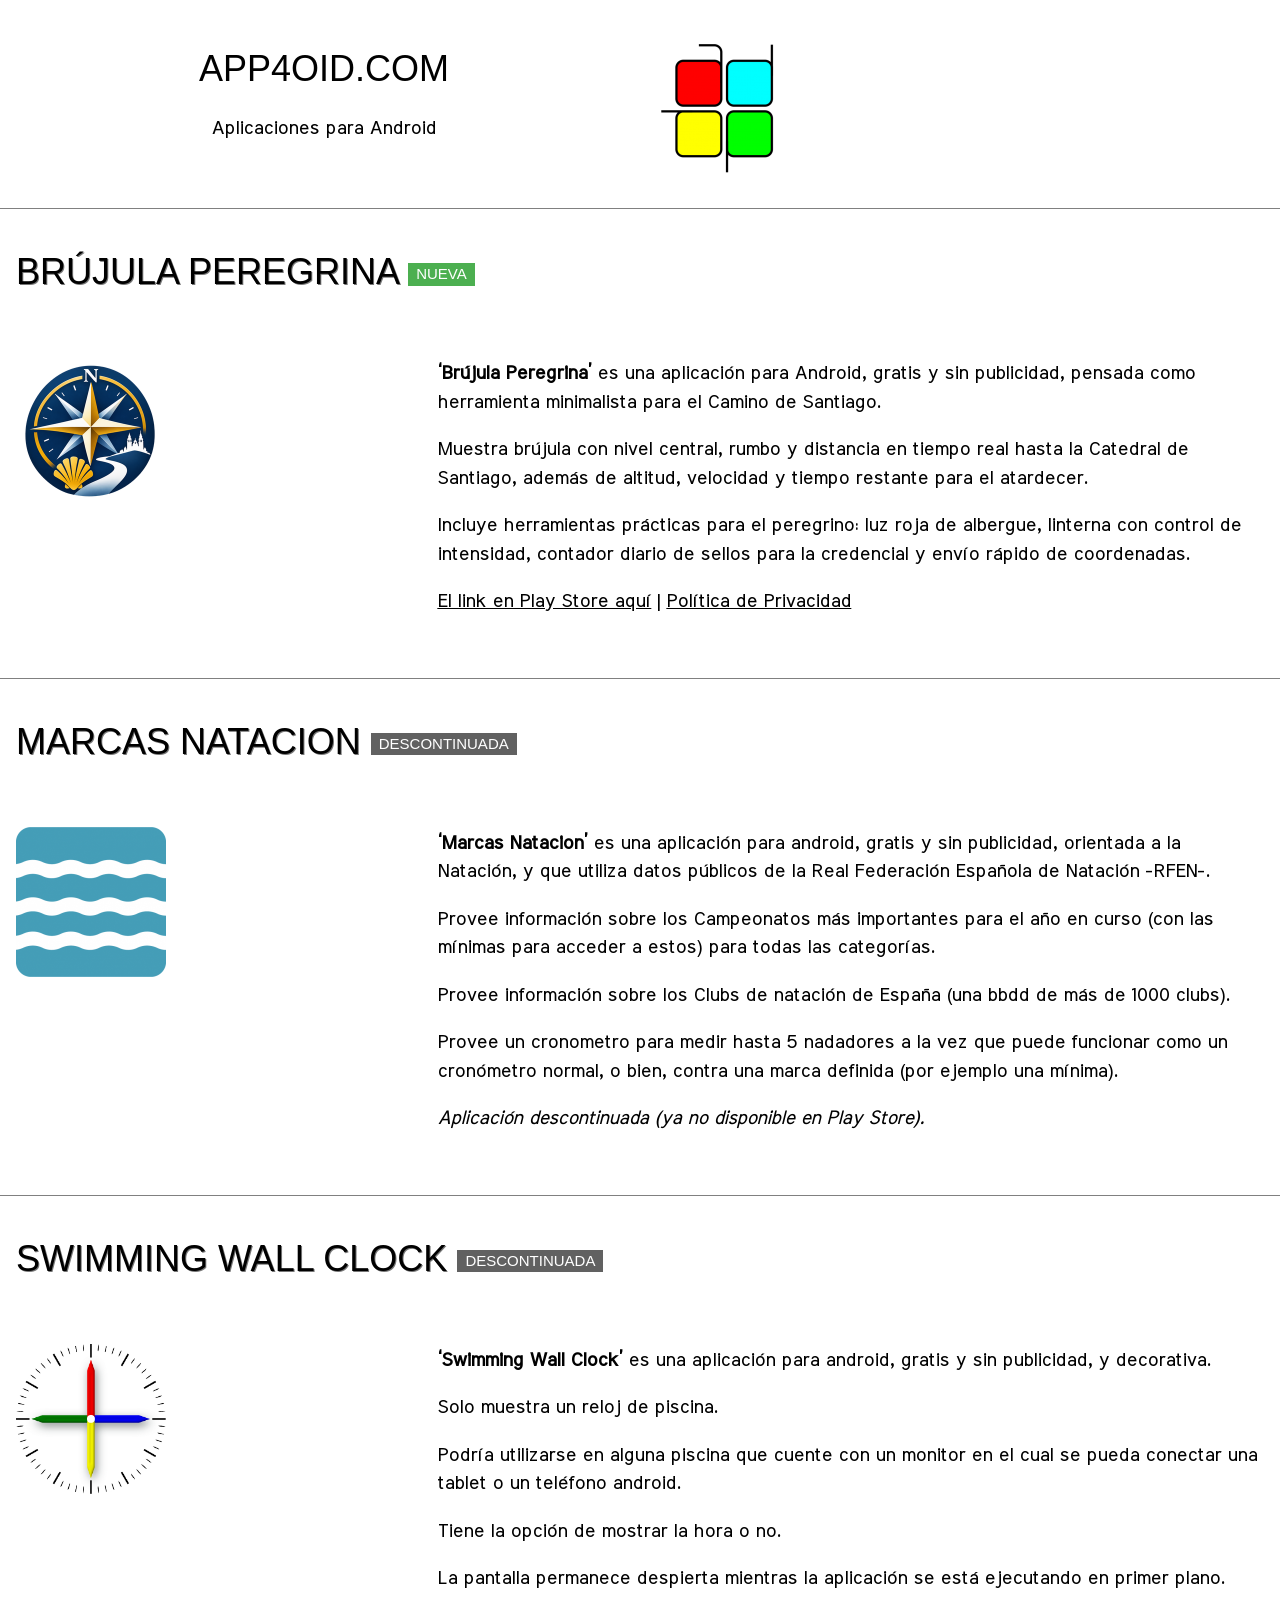
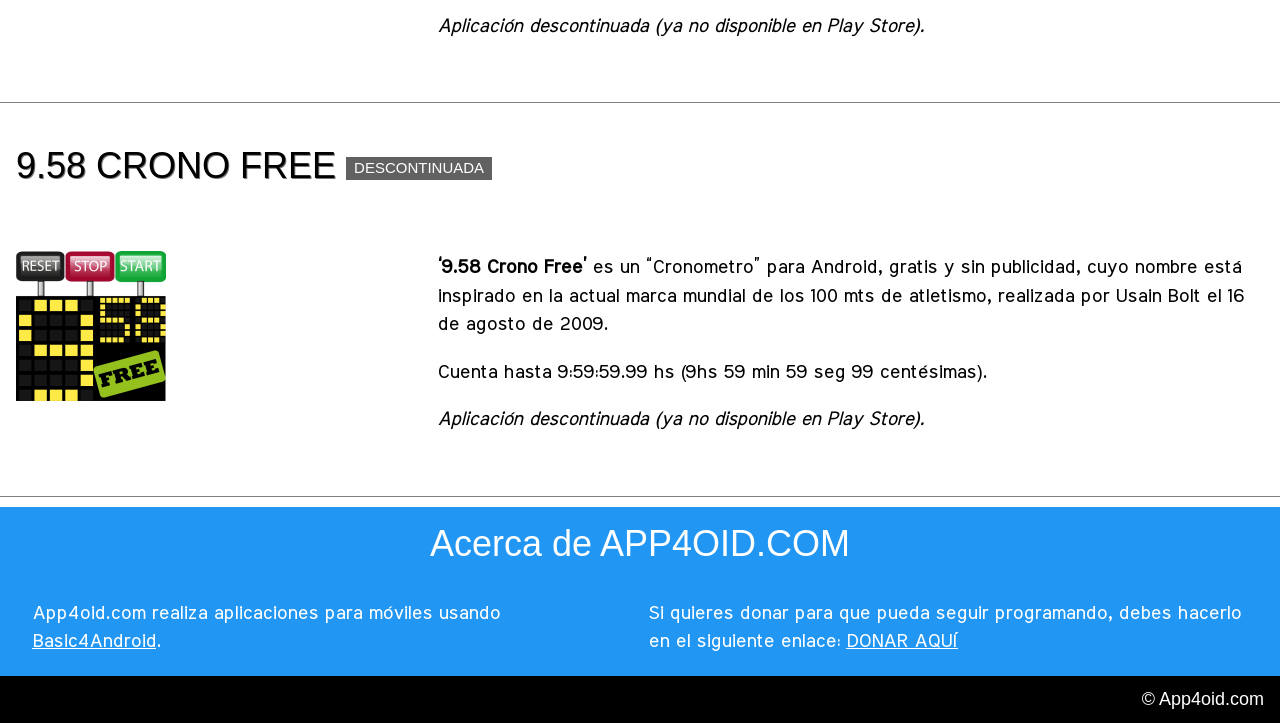
<file: index.html>
<!DOCTYPE html>
<html>
<meta charset="UTF-8">
<meta name="viewport" content="width=device-width, initial-scale=1">
<link rel="stylesheet" href="https://www.w3schools.com/w3css/4/w3.css">

<link rel="stylesheet" id="separadorcss" href="./css/separador.css">
<link rel="icon" href="favicon.ico" type="image/x-icon"/>
<link rel="shortcut icon" href="favicon.ico" type="image/x-icon"/>

<head>
<link href="https://fonts.googleapis.com/css?family=Meera+Inimai" rel="stylesheet">
<style>
      body {
        font-family: 'Meera Inimai', serif;
        font-size: 19px;
      }
    </style>

</head>


<body>

<div class="w3-container w3-padding-16 w3-theme-d1">
</div>

<div class="w3-row-padding">

    <div class="w3-half w3-white w3-center">

      <h1>APP4OID.COM</h1> 
      <p>Aplicaciones para Android</p> 
    </div>


    <div class="w3-half w3-white">
 	<img src="imagenes/app4oid_v4.3-150x150.png" style="width:150px;height:150px;" alt="APP4OID.COM">
    </div>

</div>

<div class="w3-container w3-padding-16 w3-theme-d1">
</div>

<div class="customHr">.</div>


<div class="w3-container w3-padding-16 w3-theme-d1">
<h1 style="text-shadow:1px 1px 0 #777">BRÚJULA PEREGRINA <span class="w3-tag w3-green w3-medium" style="text-shadow:none;vertical-align:middle;">NUEVA</span></h1>
</div>

<div class="w3-row-padding">


	<div class="w3-third w3-section w3-padding-16">

	<img src="imagenes/brujula_peregrina.png" style="width:150px;height:150px;" alt="Brújula Peregrina">

	</div>


	<div class="w3-twothird w3-section w3-left w3-white">

	<p><b>‘Brújula Peregrina’</b> es una aplicación para Android, gratis y sin publicidad, pensada como herramienta minimalista para el Camino de Santiago.</p>
	<p>Muestra brújula con nivel central, rumbo y distancia en tiempo real hasta la Catedral de Santiago, además de altitud, velocidad y tiempo restante para el atardecer.</p>
	<p>Incluye herramientas prácticas para el peregrino: luz roja de albergue, linterna con control de intensidad, contador diario de sellos para la credencial y envío rápido de coordenadas.</p>
	<p><a href="https://play.google.com/store/apps/details?id=com.app4oid.brujulaperegrina">El link en Play Store aquí</a> | <a href="privacidad-brujula.html">Política de Privacidad</a></p>

	</div>

</div>

<div class="w3-container w3-padding-16 w3-theme-d1">
</div>
<div class="customHr">.</div>


<div class="w3-container w3-padding-16 w3-theme-d1">
<h1 style="text-shadow:1px 1px 0 #777">MARCAS NATACION <span class="w3-tag w3-dark-grey w3-medium" style="text-shadow:none;vertical-align:middle;">DESCONTINUADA</span></h1>
</div>

<div class="w3-row-padding">


	<div class="w3-third w3-section w3-padding-16">

	<img src="imagenes/marcas-300x300.png" style="width:150px;height:150px;">

	</div>


	<div class="w3-twothird w3-section w3-left w3-white">

	<p><b>‘Marcas Natacion’</b> es una aplicación para android, gratis y sin publicidad, orientada a la Natación, y que utiliza datos públicos de la Real Federación Española de Natación -RFEN-.</p>
        <p>Provee información sobre los Campeonatos más importantes para el año en curso (con las mínimas para acceder a estos) para todas las categorías.</p>
        <p>Provee información sobre los Clubs de natación de España (una bbdd de más de 1000 clubs).</p>
        <p>Provee un cronometro para medir hasta 5 nadadores a la vez que puede funcionar como un cronómetro normal, o bien, contra una marca definida (por ejemplo una mínima).</p>
	<p><i>Aplicación descontinuada (ya no disponible en Play Store).</i></p>


	</div>

</div>

<div class="w3-container w3-padding-16 w3-theme-d1">
</div>
<div class="customHr">.</div>





<div class="w3-container w3-padding-16 w3-theme-d1">
<h1 style="text-shadow:1px 1px 0 #777">SWIMMING WALL CLOCK <span class="w3-tag w3-dark-grey w3-medium" style="text-shadow:none;vertical-align:middle;">DESCONTINUADA</span></h1>
</div>

<div class="w3-row-padding">


	<div class="w3-third w3-section w3-padding-16">

	<img src="imagenes/swimming_wall_clock_icono_v2.png" style="width:150px;height:150px;">

	</div>


	<div class="w3-twothird w3-section w3-left w3-white">

	<p><b>‘Swimming Wall Clock’</b> es una aplicación para android, gratis y sin publicidad, y decorativa.</p>
	<p>Solo muestra un reloj de piscina.</p>
        <p>Podría utilizarse en alguna piscina que cuente con un monitor en el cual se pueda conectar una tablet o un teléfono android.</p>
	<p>Tiene la opción de mostrar la hora o no.</p>
        <p>La pantalla permanece despierta mientras la aplicación se está ejecutando en primer plano.</p>
	<p><i>Aplicación descontinuada (ya no disponible en Play Store).</i></p>

	</div>

</div>

<div class="w3-container w3-padding-16 w3-theme-d1">
</div>
<div class="customHr">.</div>





<div class="w3-container w3-padding-16 w3-theme-d1">
<h1 style="text-shadow:1px 1px 0 #777">9.58 CRONO FREE <span class="w3-tag w3-dark-grey w3-medium" style="text-shadow:none;vertical-align:middle;">DESCONTINUADA</span></h1>
</div>

<div class="w3-row-padding">


	<div class="w3-third w3-section w3-padding-16">

	<img src="imagenes/crono958free_h-300x300.png" style="width:150px;height:150px;">

	</div>


	<div class="w3-twothird w3-section w3-left w3-white">

	<p><b>‘9.58 Crono Free’</b> es un “Cronometro” para Android, gratis y sin publicidad, cuyo nombre está inspirado en la actual marca mundial de los 100 mts de atletismo, realizada por Usain Bolt el 16 de agosto de 2009.</p>
	<p>Cuenta hasta 9:59:59.99 hs (9hs 59 min 59 seg 99 centésimas).</p>
	<p><i>Aplicación descontinuada (ya no disponible en Play Store).</i></p>

	</div>

</div>

<div class="w3-container w3-padding-16 w3-theme-d1">
</div>
<div class="customHr">.</div>






<div class="w3-container w3-blue">
  	<h1 Style="text-align: center">Acerca de APP4OID.COM</h1>

  <div class="w3-row-padding">


    <div class="w3-half">
 	   <p>App4oid.com realiza aplicaciones para móviles usando <a href="https://www.idevaffiliate.com/33168/39.html" class="w3-bar-item">Basic4Android</a>.</p>
    </div>
    <div class="w3-half">
	  <p>Si quieres donar para que pueda seguir programando, debes hacerlo en el siguiente enlace:
           <a href="https://www.paypal.me/pbazan/20" class="w3-bar-item">DONAR AQUÍ</a>
       	  </p>
    </div>
  </div>


</div>

<div class="w3-container w3-black">
	<h5 Style="text-align: right">&#169; App4oid.com</h5>
</div>




</body>
</html>
</file>
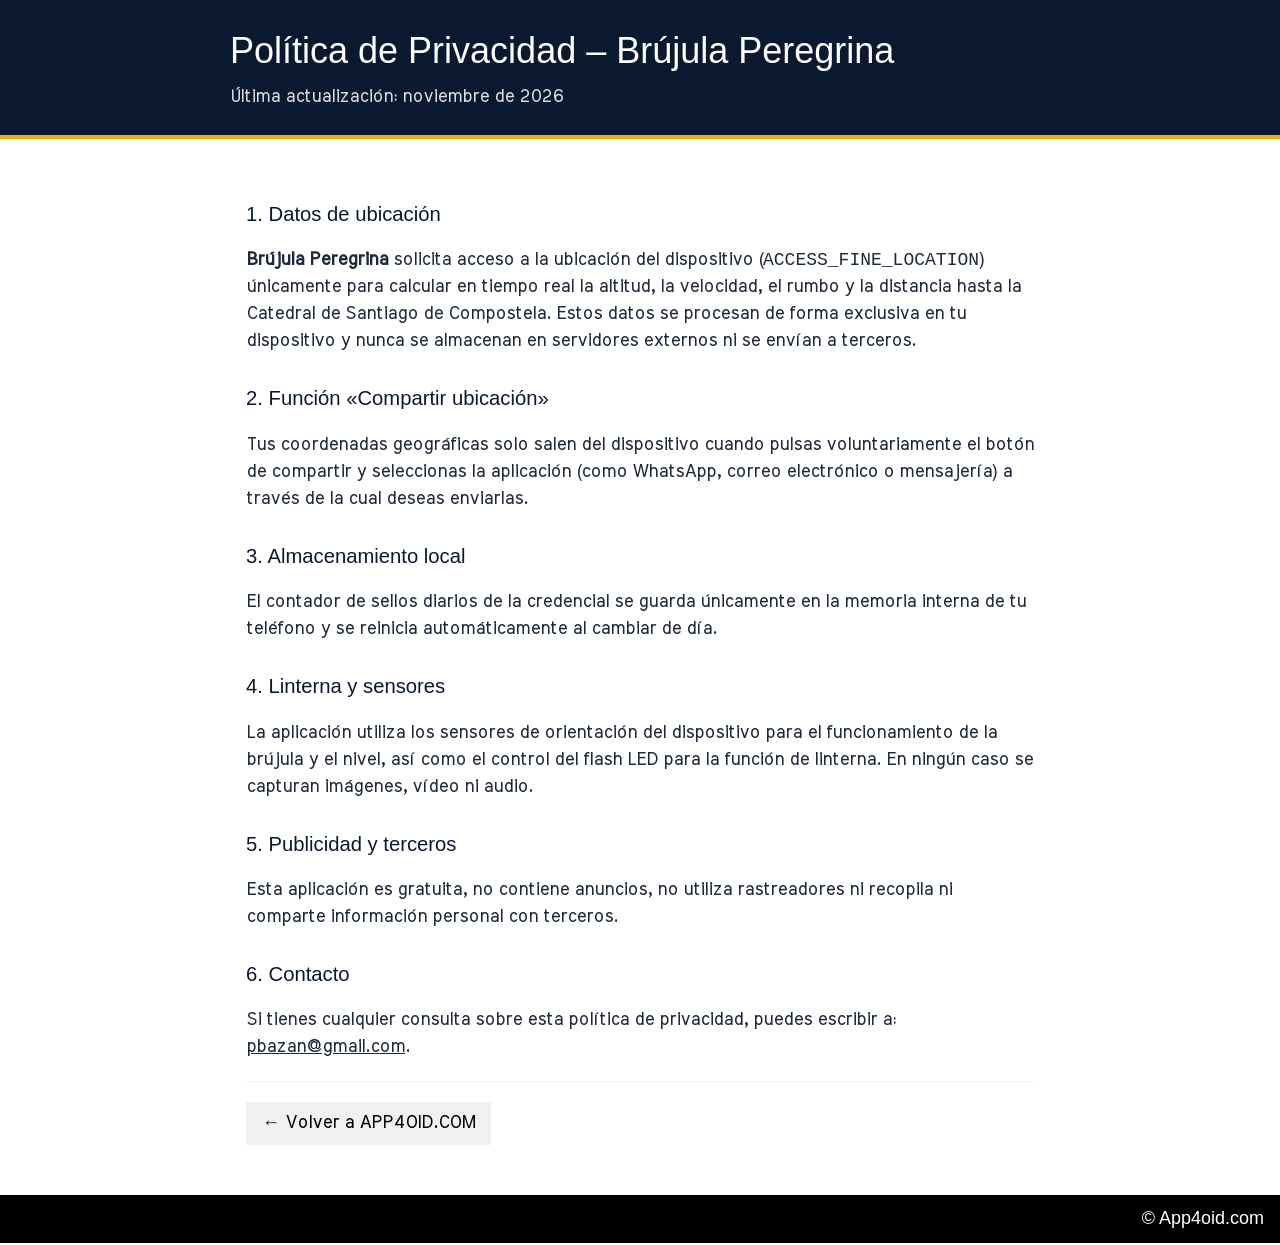
<file: privacidad-brujula.html>
<!DOCTYPE html>
<html lang="es">
<head>
  <meta charset="UTF-8">
  <meta name="viewport" content="width=device-width, initial-scale=1">
  <title>Política de Privacidad – Brújula Peregrina</title>
  <link rel="stylesheet" href="https://www.w3schools.com/w3css/4/w3.css">
  <link href="https://fonts.googleapis.com/css?family=Meera+Inimai" rel="stylesheet">
  <link rel="icon" href="favicon.ico" type="image/x-icon"/>
  <style>
    body {
      font-family: 'Meera Inimai', serif;
      font-size: 18px;
      color: #1e293b;
      background-color: #ffffff;
    }
    .contenedor {
      max-width: 820px;
      margin: 0 auto;
    }
    .cabecera {
      background-color: #0a192f;
      color: #ffffff;
      border-bottom: 4px solid #eab308;
    }
    h2 {
      color: #0a192f;
      margin-top: 28px;
      font-size: 1.35rem;
    }
  </style>
</head>
<body>

<div class="w3-container w3-padding-24 cabecera">
  <div class="contenedor">
    <h1 style="margin:0;">Política de Privacidad – Brújula Peregrina</h1>
    <p style="margin:6px 0 0 0; opacity:0.85;">Última actualización: noviembre de 2026</p>
  </div>
</div>

<div class="w3-container w3-padding-32 contenedor">

  <h2>1. Datos de ubicación</h2>
  <p><b>Brújula Peregrina</b> solicita acceso a la ubicación del dispositivo (<code>ACCESS_FINE_LOCATION</code>) únicamente para calcular en tiempo real la altitud, la velocidad, el rumbo y la distancia hasta la Catedral de Santiago de Compostela. Estos datos se procesan de forma exclusiva en tu dispositivo y nunca se almacenan en servidores externos ni se envían a terceros.</p>

  <h2>2. Función «Compartir ubicación»</h2>
  <p>Tus coordenadas geográficas solo salen del dispositivo cuando pulsas voluntariamente el botón de compartir y seleccionas la aplicación (como WhatsApp, correo electrónico o mensajería) a través de la cual deseas enviarlas.</p>

  <h2>3. Almacenamiento local</h2>
  <p>El contador de sellos diarios de la credencial se guarda únicamente en la memoria interna de tu teléfono y se reinicia automáticamente al cambiar de día.</p>

  <h2>4. Linterna y sensores</h2>
  <p>La aplicación utiliza los sensores de orientación del dispositivo para el funcionamiento de la brújula y el nivel, así como el control del flash LED para la función de linterna. En ningún caso se capturan imágenes, vídeo ni audio.</p>

  <h2>5. Publicidad y terceros</h2>
  <p>Esta aplicación es gratuita, no contiene anuncios, no utiliza rastreadores ni recopila ni comparte información personal con terceros.</p>

  <h2>6. Contacto</h2>
  <p>Si tienes cualquier consulta sobre esta política de privacidad, puedes escribir a: <a href="mailto:TU_CORREO@app4oid.com">pbazan@gmail.com</a>.</p>

  <hr>
  <p><a href="index.html" class="w3-button w3-light-grey">&larr; Volver a APP4OID.COM</a></p>

</div>

<div class="w3-container w3-black">
  <h5 style="text-align: right;">&#169; App4oid.com</h5>
</div>

</body>
</html>
</file>
<file: css/separador.css>
.customHr {
    width: 95%
    font-size: 1px;
    color: rgba(0, 0, 0, 0);
    line-height: 1px;

    background-color: grey;
    margin-top: -6px;
    margin-bottom: 10px;
}
</file>
